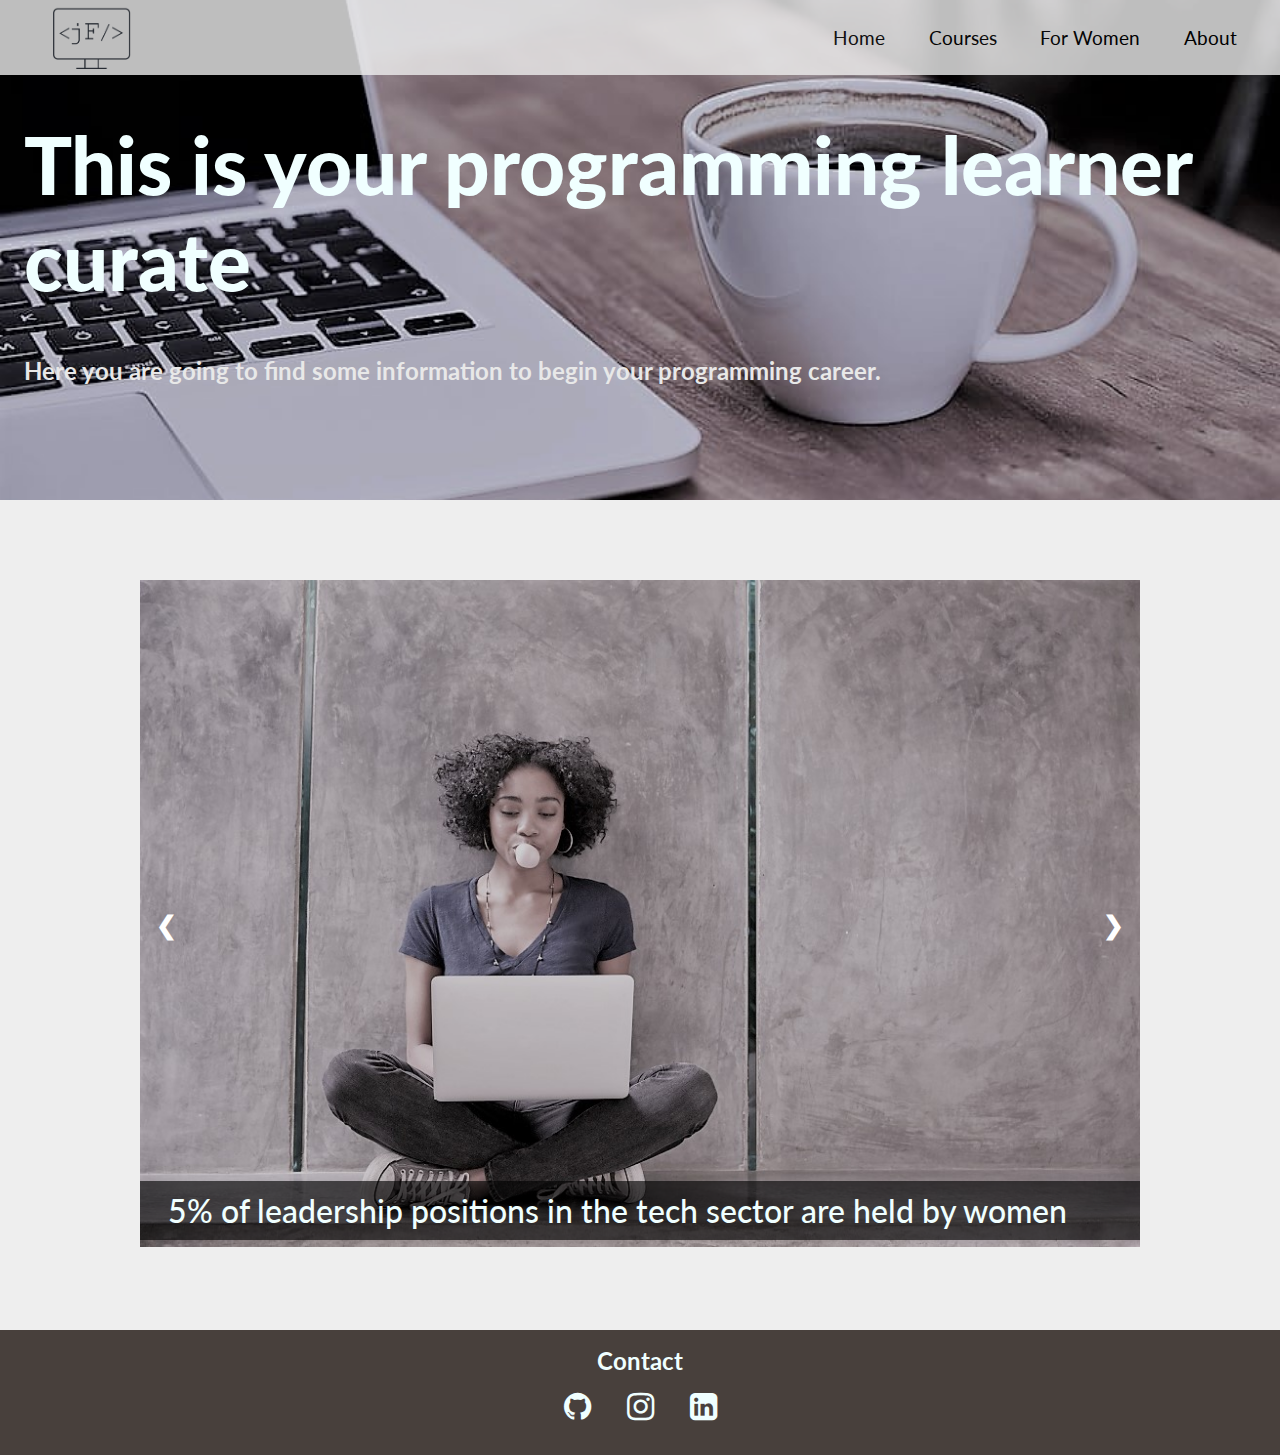
<file: index.html>
<!DOCTYPE html>
<html lang="en">
    <head>
        <title>The programming learner curate</title>
        <meta name="viewport" content="width=device-width, initial-scale=1, shrink-to-fit=no">
        <script src="script.js"></script>
        <link href="styles.css" rel="stylesheet">
        <link rel="stylesheet" href="https://cdnjs.cloudflare.com/ajax/libs/font-awesome/4.7.0/css/font-awesome.min.css">
    </head>
    <body>
        <div id="page-wrapper">
        <div class="container">
            <header id="header"> 
                <div class="logo">
                    <img  class="header-img" src="jflogo.png" alt="logo">
                    </div>
                    <nav id="nav-bar">
                            <ul class="nav_links">
                            <li><a href="index.html">Home</a></li>
                            <li><a href="courses.html">Courses</a></li>
                            <li><a href="women.html">For Women</a></li> 
                            <li><a href="about.htmls">About</a></li>
                      </ul>
                    </nav>
            </header>
        </div>
            <section id="title">
                <div id="cover-sec">
                    <div class="cover-div">
                        <h1>This is your programming learner curate</h1>
                        <p>Here you are going to find some information to begin your programming career.</p>
                    </div>
                </div>
            </section>

            <section id="facts"> <!--the slide show code in HTML, CSS and JS is kindly disposed by https://www.w3schools.com/howto/howto_js_slideshow.asp-->
                <div class="slideshow-container">

                    <!-- Full-width images with number and caption text-->
                    <div class="mySlides fade">
                      <img class="img1" src="img1.jpg" style="width:100%;">
                      <div class="text"><a class="fact" target="_blank" href="https://www.pwc.co.uk/who-we-are/women-in-technology/time-to-close-the-gender-gap.html">5% of leadership positions in the tech sector are held by women</a></div>
                    </div>
                  
                    <div class="mySlides fade">
                      <img class="img2" src="img2.jpg" style="width:100%">
                      <div class="text"><a class="fact" target="_blank" href="https://www.afr.com/technology/seven-facts-about-the-money-tech-companies-are-making-20180427-h0zcs9">The five largest tech companies are collectively worth more than the entire economy of the United Kingdom.</a></div>
                    </div>
                  
                    <div class="mySlides fade">
                        <img class="img3" src="img3.jpg" style="width:100%">
                      <div class="text"><a class="fact" target="_blank" href="https://recruitinginnovation.com/blog/diversity-in-tech/">The tech industry adds about 9,600/month jobs to the U.S. economy</a></div>
                    </div>
                  
                    <!-- Next and previous buttons -->
                    <a class="prev" onclick="plusSlides(-1)">&#10094;</a>
                    <a class="next" onclick="plusSlides(1)">&#10095;</a>                  
                  </div>
                </div>       
            </section>
            <section id="footer">
                <footer>
                    <div class="contact">
                        <h2>Contact</h2>
                        <a target="_blank" href="https://github.com/jufracola"><i class="fa fa-github" style="font-size:32px; padding: 1rem; color: azure;"></i></a>
                        <a target="_blank" href="https://instagram.com/jufracola"><i class="fa fa-instagram" style="font-size:32px;  padding: 1rem; color: azure;"></i></a>
                        <a target="_blank" href = "ju.fracola@gmail.com"><i class="material-icons" style="font-size:24px; "></i></a>
                        <a target="_blank" href="https://www.linkedin.com/in/juliana-fracola/"><i class="fa fa-linkedin-square" style="font-size:32px; padding: 1rem; color: azure;"></i></a>
                    </div>
                </footer>
            </section>
        </div>
    </body>
</html>
</file>
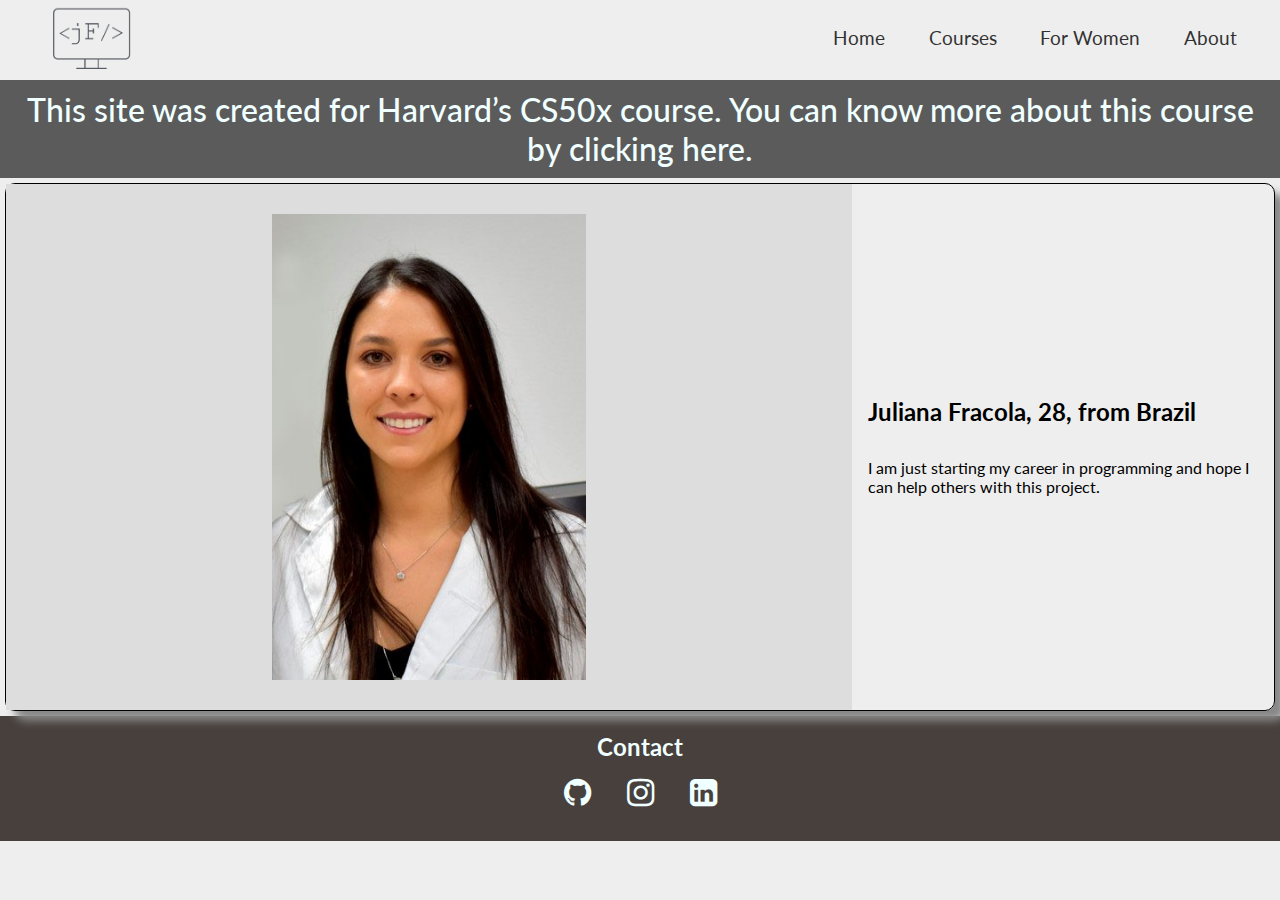
<file: about.html>
<!DOCTYPE html>
<html lang="en">
    <head>
        <title>The programming learner curate</title>
        <meta name="viewport" content="width=device-width, initial-scale=1, shrink-to-fit=no">
        <script src="script.js"></script>
        <link href="styles.css" rel="stylesheet">
        <link rel="stylesheet" href="https://cdnjs.cloudflare.com/ajax/libs/font-awesome/4.7.0/css/font-awesome.min.css">
    </head>
    <body>
        <div id="page-wrapper">
        <div class="container">
            <header id="header"> 
                <div class="logo">
                    <img  class="header-img" src="jflogo.png" alt="logo">
                    </div>
                    <nav id="nav-bar">
                            <ul class="nav_links">
                            <li><a href="index.html">Home</a></li>
                            <li><a href="courses.html">Courses</a></li>
                            <li><a href="women.html">For Women</a></li> 
                            <li><a href="about.htmls">About</a></li>
                      </ul>
                    </nav>
            </header>
            <section id="harvard">
                <div class="harv-course">
                    <h3>This site was created for Harvard’s CS50x course. You can know more about this course by <a target="_blank" href="https://cs50.harvard.edu/college/2020/fall/" style="color: azure; cursor: pointer;">clicking here.</a></h3>
                </div>
            </section>
            <section id="me">
                <div class="aboutme">
                    <div class="pic-me">
                        <img src="dsc-0013.jpg" alt="picture" style="display: block;
                        margin-left: auto;
                        margin-right: auto;
                        width: 40%;">
                    </div>
                    <div class="quote">
                        <div class="quote-text"><h2 >Juliana Fracola, 28, from Brazil</h2></div>
                        <div class="quote-text"><p></p>I am just starting my career in programming and hope I can help others with this project.</b></p></div>
                    </div>
                </div>
            </section>
            <section id="footer">
                <footer>
                    <div class="contact">
                        <h2>Contact</h2>
                        <a target="_blank" href="https://github.com/jufracola"><i class="fa fa-github" style="font-size:32px; padding: 1rem; color: azure;"></i></a>
                        <a target="_blank" href="https://instagram.com/jufracola"><i class="fa fa-instagram" style="font-size:32px;  padding: 1rem; color: azure;"></i></a>
                        <a target="_blank" href = "ju.fracola@gmail.com"><i class="material-icons" style="font-size:24px; "></i></a>
                        <a target="_blank" href="https://www.linkedin.com/in/juliana-fracola/"><i class="fa fa-linkedin-square" style="font-size:32px; padding: 1rem; color: azure;"></i></a>
                    </div>
                </footer>
            </section>
        </div>
    </body>
</html>
</file>
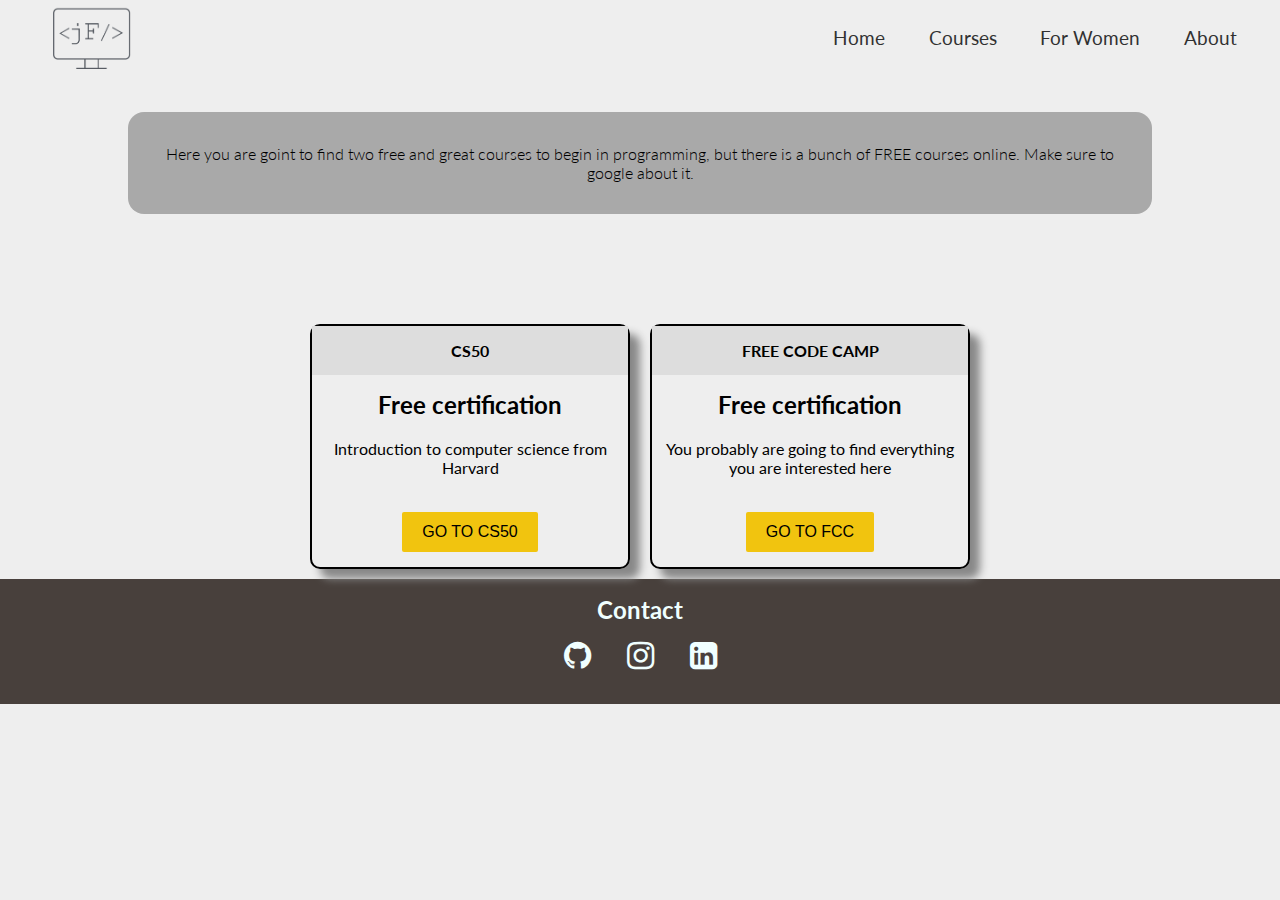
<file: courses.html>
<!DOCTYPE html>
<html lang="en">
    <head>
        <title>The programming learner curate</title>
        <meta name="viewport" content="width=device-width, initial-scale=1, shrink-to-fit=no">
        <script src="script.js"></script>
        <link href="styles.css" rel="stylesheet">
        <link rel="stylesheet" href="https://cdnjs.cloudflare.com/ajax/libs/font-awesome/4.7.0/css/font-awesome.min.css">
    </head>
    <body>
        <div id="page-wrapper">
        <div class="container">
            <header id="header"> 
                <div class="logo">
                    <img  class="header-img" src="jflogo.png" alt="logo">
                    </div>
                    <nav id="nav-bar">
                            <ul class="nav_links">
                            <li><a href="index.html">Home</a></li>
                            <li><a href="courses.html">Courses</a></li>
                            <li><a href="women.html">For Women</a></li> 
                            <li><a href="about.html">About</a></li>
                      </ul>
                    </nav>
            </header>
        </div>
        <div class="alert alert-light" role="alert">
          Here you are goint to find two free and great courses to begin in programming, but there is a bunch of FREE courses online. Make sure to google about it.
        </div>
        <section id="women">
            <div class="site" id="ws1">
              <div class="level">CS50</div>
              <h2>Free certification</h2>
              <ol>
                <li>Introduction to computer science from Harvard</li>
              </ol>
              <button class="btn"><a href="https://cs50.harvard.edu/college/2020/fall/" target="_blank">Go to CS50</a></button>
            </div>
            <div class="site" id="ws2">
              <div class="level">Free Code Camp</div>
              <h2>Free certification</h2>
              <ol>
                <li>You probably are going to find everything you are interested here</li>
              </ol>
              <button class="btn"><a href="https://www.freecodecamp.org/" target="_blank">Go to FCC</a></button>
            </div>
        </section>
        
          <section id="footer">
            <footer>
                <div class="contact">
                    <h2>Contact</h2>
                    <a target="_blank" href="https://github.com/jufracola"><i class="fa fa-github" style="font-size:32px; padding: 1rem; color: azure;"></i></a>
                    <a target="_blank" href="https://instagram.com/jufracola"><i class="fa fa-instagram" style="font-size:32px;  padding: 1rem; color: azure;"></i></a>
                    <a target="_blank" href = "ju.fracola@gmail.com"><i class="material-icons" style="font-size:24px; "></i></a>
                    <a target="_blank" href="https://www.linkedin.com/in/juliana-fracola/"><i class="fa fa-linkedin-square" style="font-size:32px; padding: 1rem; color: azure;"></i></a>
                </div>
            </footer>
        </section>
    </div>
</body>
</html>
</file>
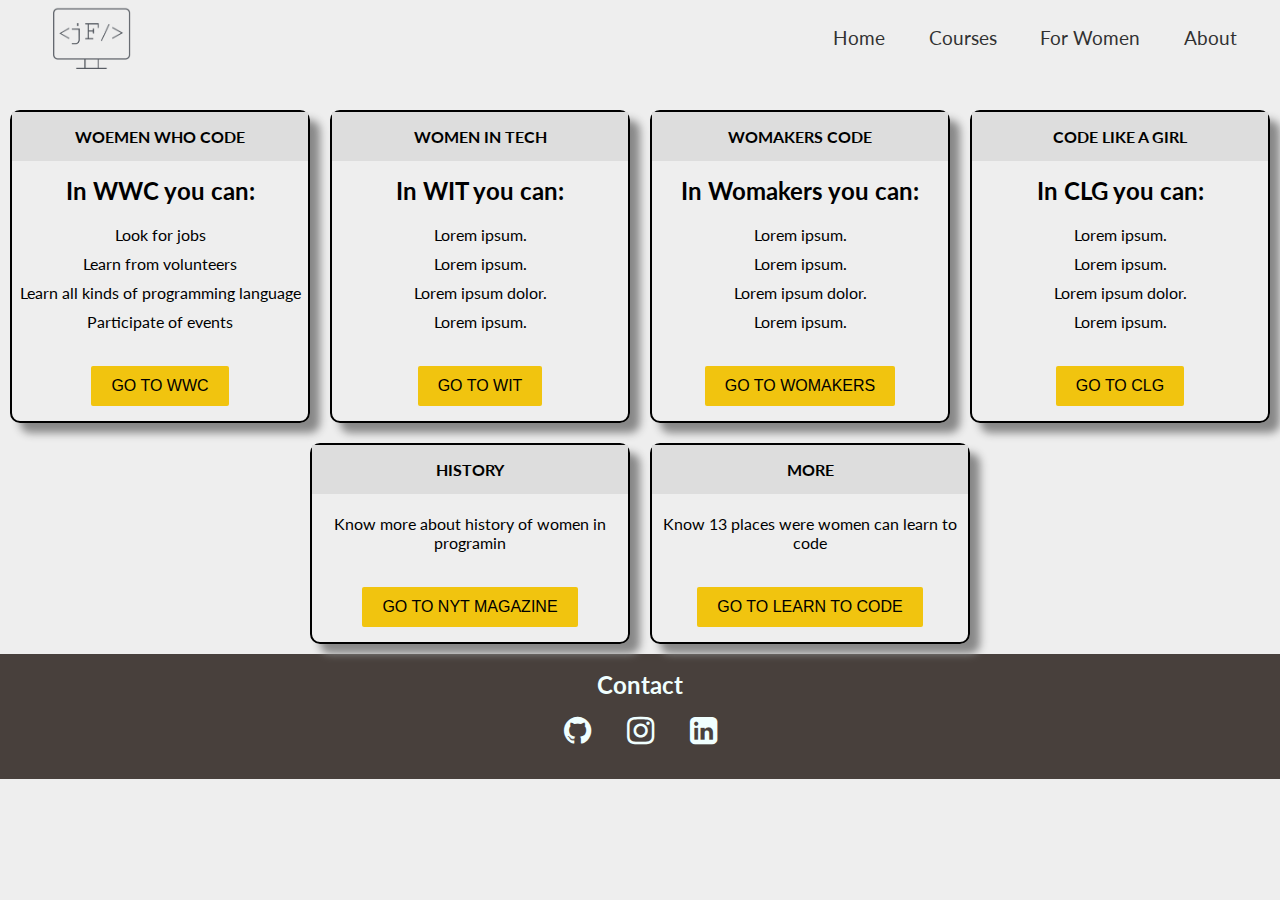
<file: women.html>
<!DOCTYPE html>
<html lang="en">
    <head>
        <title>The programming learner curate</title>
        <meta name="viewport" content="width=device-width, initial-scale=1, shrink-to-fit=no">
        <script src="script.js"></script>
        <link href="styles.css" rel="stylesheet">
        <link rel="stylesheet" href="https://cdnjs.cloudflare.com/ajax/libs/font-awesome/4.7.0/css/font-awesome.min.css">
    </head>
    <body>
        <div id="page-wrapper">
        <div class="container">
            <header id="header"> 
                <div class="logo">
                    <img  class="header-img" src="jflogo.png" alt="logo">
                    </div>
                    <nav id="nav-bar">
                            <ul class="nav_links">
                            <li><a href="index.html">Home</a></li>
                            <li><a href="courses.html">Courses</a></li>
                            <li><a href="women.html">For Women</a></li> 
                            <li><a href="about.html">About</a></li>
                      </ul>
                    </nav>
            </header>
        </div>
        <section id="women">
            <div class="site" id="ws1">
              <div class="level">Woemen Who Code</div>
              <h2>In WWC you can:</h2>
              <ol>
                <li>Look for jobs</li>
                <li>Learn from volunteers</li>
                <li>Learn all kinds of programming language</li>
                <li>Participate of events</li>
              </ol>
              <button class="btn"><a href="https://www.womenwhocode.com/" target="_blank">Go to WWC</a></button>
            </div>
            <div class="site" id="ws2">
              <div class="level">Women In Tech</div>
              <h2>In WIT you can:</h2>
              <ol>
                <li>Lorem ipsum.</li>
                <li>Lorem ipsum.</li>
                <li>Lorem ipsum dolor.</li>
                <li>Lorem ipsum.</li>
              </ol>
              <button class="btn"><a href="https://women-in-tech.org/" target="_blank">Go to WIT</a></button>
            </div>
            <div class="site" id="ws3">
              <div class="level">Womakers Code</div>
              <h2>In Womakers you can:</h2>
              <ol>
                <li>Lorem ipsum.</li>
                <li>Lorem ipsum.</li>
                <li>Lorem ipsum dolor.</li>
                <li>Lorem ipsum.</li>
              </ol>
              <button class="btn"><a href="https://womakerscode.org/home/" target="_blank">Go to WoMakers</a></button>
            </div>
            <div class="site" id="ws3">
                <div class="level">Code Like a Girl</div>
                <h2>In CLG you can:</h2>
                <ol>
                  <li>Lorem ipsum.</li>
                  <li>Lorem ipsum.</li>
                  <li>Lorem ipsum dolor.</li>
                  <li>Lorem ipsum.</li>
                </ol>
                <button class="btn"><a href="https://code.likeagirl.io/" target="_blank">Go to CLG</a></button>
              </div>
          </section>
          <section id="history">
            <div class="site" id="ws3">
                <div class="level">History</div>
                <ol>
                  <li>Know more about history of women in programin</li>
                </ol>
                <button class="btn"><a href="https://www.nytimes.com/2019/02/13/magazine/women-coding-computer-programming.html" target="_blank">Go to NYT Magazine</a></button>
              </div>
            <div class="site" id="ws3">
                <div class="level">More</div>
                <ol>
                  <li>Know 13 places were women can learn to code</li>
                </ol>
                <button class="btn"><a href="https://learntocodewith.me/posts/13-places-women-learn-code/" target="_blank">Go to Learn to Code</a></button>
              </div>
          </section>
          <section id="footer">
            <footer>
                <div class="contact">
                    <h2>Contact</h2>
                    <a target="_blank" href="https://github.com/jufracola"><i class="fa fa-github" style="font-size:32px; padding: 1rem; color: azure;"></i></a>
                    <a target="_blank" href="https://instagram.com/jufracola"><i class="fa fa-instagram" style="font-size:32px;  padding: 1rem; color: azure;"></i></a>
                    <a target="_blank" href = "ju.fracola@gmail.com"><i class="material-icons" style="font-size:24px; "></i></a>
                    <a target="_blank" href="https://www.linkedin.com/in/juliana-fracola/"><i class="fa fa-linkedin-square" style="font-size:32px; padding: 1rem; color: azure;"></i></a>
                </div>
            </footer>
        </section>
    </div>
</body>
</html>
</file>
<file: styles.css>
@import "https://fonts.googleapis.com/css?family=Lato:400,700";

* {
  margin: 0;
  padding: 0;
  box-sizing: border-box;
}

body {
  background-color: #eee;
  font-family: 'Lato', sans-serif;

}

#page-wrapper {
  position: relative;
}

li {
  list-style: none;
}

a {
  color: #000;
  text-decoration: none;
}

/** navbar **/
header {
    position: fixed;
    top: 0;
    min-height: 75px;
    padding: 0px 10px;
    display: flex;
    justify-content: space-around;
    align-items: center;
    background-color: #eee;
    width: 100%;
    opacity: 0.8;
  }
  
  @media (max-width: 600px) {
    header {
      flex-wrap: wrap;
    }
  }
  
  .logo {
    width: 60vw;
  }
  
  @media (max-width: 650px) {
    .logo {
      margin-top: 15px;
      width: 100%;
      position: relative;
    }
  }
  
  .logo > img {
    width: 100%;
    height: 100%;
    max-width: 100px;
    display: flex;
    justify-content: center;
    align-items: center;
    text-align: center;
    margin-left: 20px;
    padding: 0.3rem;
  }
  
  @media (max-width: 650px) {
    .logo > img {
      margin: 0 auto;
    }
  }
  
  nav {
    font-weight: 400;
    font-size: larger;

  }
  
  @media (max-width: 650px) {
    nav {
      margin-top: 10px;
      width: 100%;
      display: flex;
      flex-direction: column;
      align-items: center;
      text-align: center;
      padding: 0 50px;
    }
    nav li {
      padding-bottom: 5px;
    }
  }
  
  nav > ul {
    width: 35vw;
    display: flex;
    flex-direction: row;
    justify-content: space-around;
  }
  
  @media (max-width: 650px) {
    nav > ul {
      flex-direction: column;
    }
  }

  #cover-sec {
    background-image: url(cover.jpg);
    height: 500px; 
    background-position: center;
    background-repeat: no-repeat;
    background-size: cover;
    display: grid;
    grid-template: 1fr 1fr;
    place-items: center;
  }

  #cover-sec > * {
    grid-column: 1 / 1;
    grid-row: 1 / 1;
  }
  

 .cover-div h1 {
     font-size: 5rem;
     font-weight: 1000;
     color: azure;
     padding: 1.5rem;
 }

 .cover-div p {
    font-size: 1.5rem;
    font-weight: 700;
    color: rgb(232, 232, 232);
    padding: 1.5rem;
 }

/* Slideshow container */
.slideshow-container {
    max-width: 1000px;
    position: relative;
    margin: 5rem auto;
}

/* Hide the images by default */
.mySlides:not(:first-child) {
  display: none;
}

  /* Next & previous buttons */
.prev, .next {
    cursor: pointer;
    position: absolute;
    top: 50%;
    width: auto;
    margin-top: -22px;
    padding: 16px;
    color: white;
    font-weight: bold;
    font-size: 25px;
    transition: 0.6s ease;
    border-radius: 0 3px 3px 0;
    user-select: none;
  }
  
  /* Position the "next button" to the right */
.next {
  right: 0;
  border-radius: 3px 0 0 3px;
}

  /* On hover, add a black background color with a little bit see-through */
.prev:hover, .next:hover {
    background-color: rgba(0,0,0,0.8);
  }
  
  /* Caption text */
 .text {
    font-weight: 500;
    font-size: 2rem;
    padding: 10px 12px ;
    position: absolute;
    bottom: 10px;
    width: 100%;
    text-align: left;
    color: azure;
    background-color: rgba(0, 0, 0, 0.618);
  }
  
  /* Fading animation */
  .fade {
    -webkit-animation-name: fade;
    -webkit-animation-duration: 1.5s;
    animation-name: fade;
    animation-duration: 1.5s;
  }
  
  @-webkit-keyframes fade {
    from {opacity: .4}
    to {opacity: 1}
  }
  
  @keyframes fade {
    from {opacity: .4}
    to {opacity: 1}
  }

#footer {
  text-align: center;
  color: azure;
  background-color:  rgb(72, 64, 60);
}

 .contact {
  padding: 1rem;
}

.fact {
  color: azure;
  padding: 1rem;
}

/*women page*/

.btn {
  padding: 0 20px;
  height: 40px;
  font-size: 1em;
  font-weight: 900;
  text-transform: uppercase;
  border: 3px black solid;
  border-radius: 2px;
  background: transparent;
  cursor: pointer;
}

#women {
  margin-top: 100px;
  display: flex;
  flex-direction: row;
  justify-content: center;
}

.site {
  display: flex;
  flex-direction: column;
  align-items: center;
  text-align: center;
  width: calc(100%  / 4);
  margin: 10px;
  border: 2px solid #000;
  border-radius: 10px;
  box-shadow: 10px 10px 8px #888888;
}

.site > .level {
  background-color: #ddd;
  color: black;
  padding: 15px 0;
  width: 100%;
  text-transform: uppercase;
  font-weight: 700;
}

.site > h2 {
  margin-top: 15px;
}

.site > ol {
  margin: 15px 0;
}

.site > ol > li {
  padding: 5px 0;
}

.site > button {
  border: 0;
  margin: 15px 0;
  background-color: #f1c40f;
  font-weight: 400;
}

.site > button:hover {
  background-color: orange;
  transition: background-color 1s;
}

@media (max-width: 800px) {
  #women {
    flex-direction: column;
  }
  .site {
    max-width: 300px;
    width: 100%;
    margin: 0 auto;
    margin-bottom: 10px;
  }
}

#history {
  margin: auto;
  display: flex;
  flex-direction: row;
  justify-content: center;
}

/* about */

#harvard, #me {
  margin: auto;
  display: flex;
  flex-direction: row;
  justify-content: center;
}

.harv-course > h3 {
  font-weight: 500;
  font-size: 2rem;
  padding: 10px 12px ;
  width: 100%;
  text-align: center;
  color: azure;
  background-color: rgba(0, 0, 0, 0.618);
  margin-top: 5rem;
}

.aboutme {
  display: flex;
  flex-direction: row;
  align-items: center;
  text-align: left;
  width: 100%;
  margin: 5px;
  border: .5px solid #000;
  border-radius: 10px;
  box-shadow: 10px 10px 8px #888888;
}

.aboutme > .pic-me {
  background-color: #ddd;
  color: black;
  padding: 30px;
  width: 100%;
}

.quote-text {
  display: flex;
  flex-direction: column;
  padding: 1rem;
}

.pic-me {
  display: block;
  margin-left: auto;
  margin-right: auto;
  width: 40%;
}

/* alert */
.alert {
  left: 0;
  margin:  7rem auto 1rem auto; 
  right: 0;
  text-align: center; 
  bottom: 1px;
  width: 80%;
  color: black;
  font-weight: 300;
  background-color: darkgrey;
  padding: 2rem;
  border-radius: 1rem;
}
</file>
